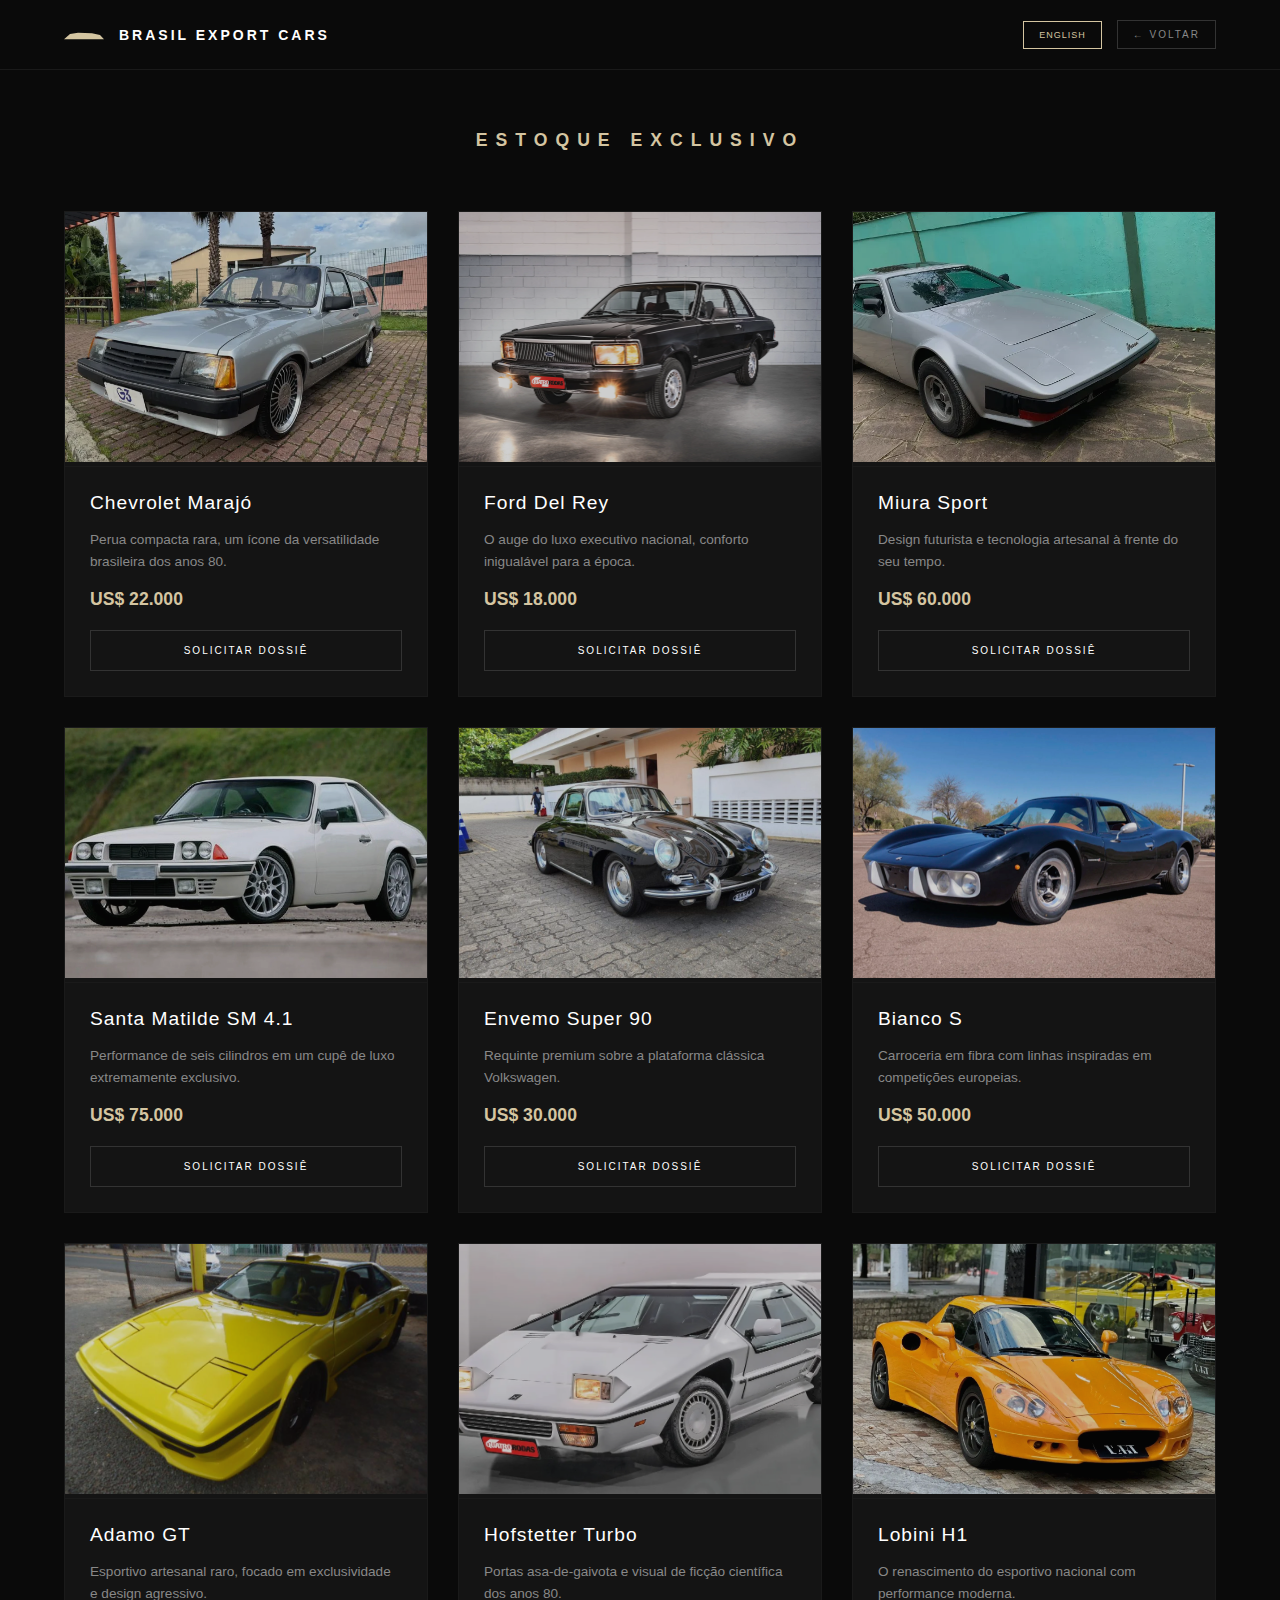
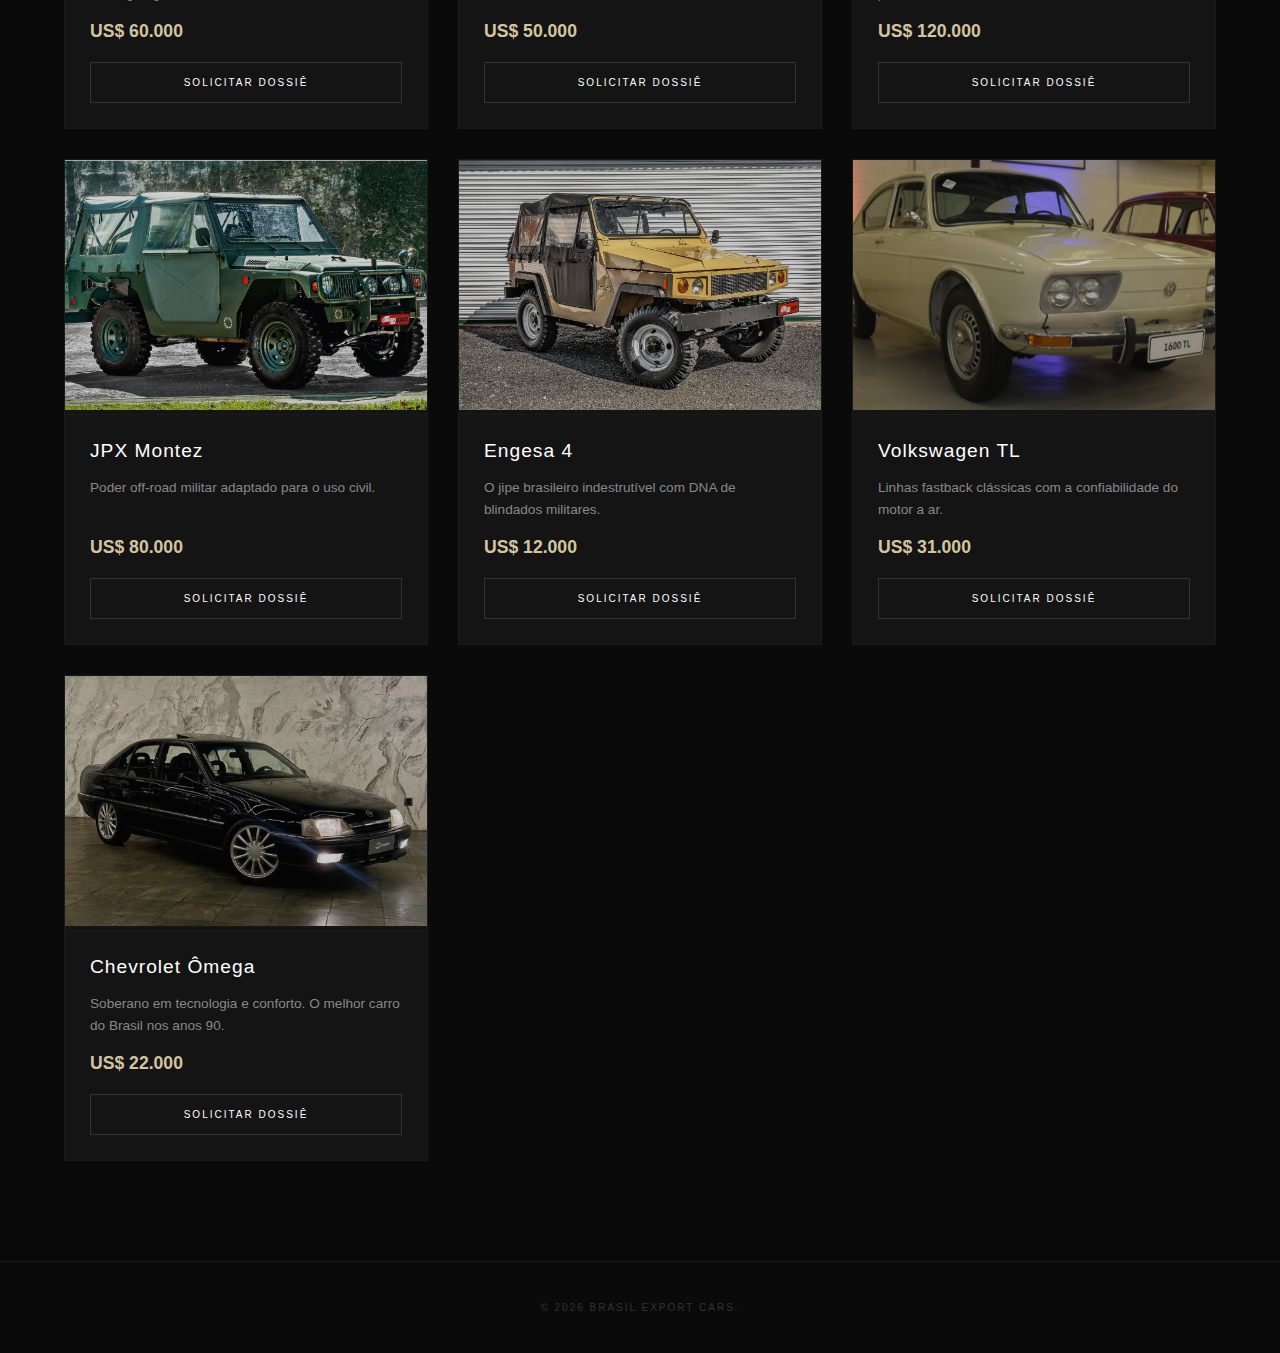
<file: estoque.html>
<!DOCTYPE html>
<html lang="pt-br">
<head>
    <meta charset="UTF-8">
    <meta name="viewport" content="width=device-width, initial-scale=1.0">
    <title>Estoque | Brasil Export Cars</title>
    <style>
        :root { --bg-dark: #0a0a0a; --bg-card: #141414; --accent-beige: #d4c5a1; --text-dim: #888; }
        * { box-sizing: border-box; }
        body { margin: 0; font-family: 'Inter', sans-serif; background-color: var(--bg-dark); color: white; }
        
        /* HEADER */
        header {
            padding: 20px 5%; display: flex; justify-content: space-between; align-items: center;
            background: var(--bg-dark); border-bottom: 1px solid #1a1a1a; position: sticky; top: 0; z-index: 1000;
        }
        .brand-logo { display: flex; align-items: center; gap: 15px; text-decoration: none; color: white; }
        .car-silhouette { width: 40px; height: 12px; background: var(--accent-beige); clip-path: polygon(0% 90%, 15% 45%, 35% 35%, 70% 40%, 90% 55%, 100% 90%); }
        .brand-name { font-size: 14px; font-weight: bold; letter-spacing: 3px; text-transform: uppercase; }
        
        .header-actions { display: flex; align-items: center; gap: 15px; }

        /* BOTÃO TRADUTOR */
        .lang-btn { 
            background: transparent; border: 1px solid var(--accent-beige); color: var(--accent-beige); 
            padding: 8px 15px; cursor: pointer; font-size: 9px; letter-spacing: 1px; text-transform: uppercase;
            transition: 0.3s;
        }
        .lang-btn:hover { background: var(--accent-beige); color: black; }

        /* BOTÃO VOLTAR */
        .btn-back {
            color: var(--text-dim); text-decoration: none; font-size: 10px; letter-spacing: 2px;
            text-transform: uppercase; border: 1px solid #333; padding: 8px 15px; transition: 0.3s;
        }
        .btn-back:hover { color: var(--accent-beige); border-color: var(--accent-beige); }

        .section-title { text-align: center; font-size: 1.1rem; letter-spacing: 8px; text-transform: uppercase; color: var(--accent-beige); margin: 60px 0; }
        
        /* GRID DE CARROS */
        .car-grid { display: grid; grid-template-columns: repeat(auto-fit, minmax(320px, 1fr)); gap: 30px; padding: 0 5% 100px 5%; }
        .car-card { background: var(--bg-card); border: 1px solid #1a1a1a; transition: 0.4s; overflow: hidden; }
        .car-card:hover { border-color: var(--accent-beige); transform: translateY(-5px); }
        .car-img { width: 100%; height: 250px; object-fit: cover; opacity: 0.8; transition: 0.5s; }
        .car-card:hover .car-img { opacity: 1; }
        
        .car-info { padding: 25px; border-top: 1px solid #1a1a1a; }
        .car-info h3 { margin: 0; font-size: 1.2rem; font-weight: 300; letter-spacing: 1px; }
        .car-desc { color: var(--text-dim); font-size: 0.85rem; margin: 15px 0; min-height: 45px; line-height: 1.6; }
        .price { color: var(--accent-beige); font-weight: bold; font-size: 1.1rem; display: block; margin-bottom: 20px; }
        
        .btn-action { background: transparent; border: 1px solid #333; color: white; padding: 14px; width: 100%; cursor: pointer; text-transform: uppercase; font-size: 10px; letter-spacing: 2px; transition: 0.3s; text-decoration: none; display: block; text-align: center; }
        .btn-action:hover { background: var(--accent-beige); color: black; border-color: var(--accent-beige); }

        footer { padding: 40px; text-align: center; color: #333; font-size: 10px; border-top: 1px solid #1a1a1a; letter-spacing: 2px; }
    </style>
</head>
<body>

    <header>
        <a href="index.html" class="brand-logo">
            <div class="car-silhouette"></div>
            <div class="brand-name">Brasil Export Cars</div>
        </a>
        <div class="header-actions">
            <button class="lang-btn" id="lang-toggle" onclick="toggleLanguage()">ENGLISH</button>
            <a href="index.html" class="btn-back" id="back-txt">← Voltar</a>
        </div>
    </header>

    <h2 class="section-title" id="page-title">Estoque Exclusivo</h2>

    <div class="car-grid" id="stock-container"></div>

    <footer>© 2026 BRASIL EXPORT CARS.</footer>

    <script>
        let currentLang = 'pt';

        const stockData = [
            { name: "Chevrolet Marajó", price: "US$ 22.000", img: "marajo.webp", pt: "Perua compacta rara, um ícone da versatilidade brasileira dos anos 80.", en: "Rare compact wagon, a Brazilian icon of 80s versatility." },
            { name: "Ford Del Rey", price: "US$ 18.000", img: "del rey.webp", pt: "O auge do luxo executivo nacional, conforto inigualável para a época.", en: "The peak of national executive luxury, unparalleled comfort for the time." },
            { name: "Miura Sport", price: "US$ 60.000", img: "miura.webp", pt: "Design futurista e tecnologia artesanal à frente do seu tempo.", en: "Futuristic design and handcrafted technology ahead of its time." },
            { name: "Santa Matilde SM 4.1", price: "US$ 75.000", img: "santa.webp", pt: "Performance de seis cilindros em um cupê de luxo extremamente exclusivo.", en: "Six-cylinder performance in an extremely exclusive luxury coupe." },
            { name: "Envemo Super 90", price: "US$ 30.000", img: "enveno.jpg", pt: "Requinte premium sobre a plataforma clássica Volkswagen.", en: "Premium refinement on the classic Volkswagen platform." },
            { name: "Bianco S", price: "US$ 50.000", img: "bianco.jpg", pt: "Carroceria em fibra com linhas inspiradas em competições europeias.", en: "Fiberglass body with lines inspired by European racing." },
            { name: "Adamo GT", price: "US$ 60.000", img: "adamo.jpg", pt: "Esportivo artesanal raro, focado em exclusividade e design agressivo.", en: "Rare handcrafted sports car, focused on exclusivity and aggressive design." },
            { name: "Hofstetter Turbo", price: "US$ 50.000", img: "hofster turbo.webp", pt: "Portas asa-de-gaivota e visual de ficção científica dos anos 80.", en: "Gull-wing doors and 80s sci-fi aesthetic." },
            { name: "Lobini H1", price: "US$ 120.000", img: "lobini.webp", pt: "O renascimento do esportivo nacional com performance moderna.", en: "The rebirth of the national sports car with modern performance." },
            { name: "JPX Montez", price: "US$ 80.000", img: "DSCF0089-e1594835212255.webp", pt: "Poder off-road militar adaptado para o uso civil.", en: "Military off-road power adapted for civilian use." },
            { name: "Engesa 4", price: "US$ 12.000", img: "engera.webp", pt: "O jipe brasileiro indestrutível com DNA de blindados militares.", en: "The indestructible Brazilian jeep with military armored DNA." },
            { name: "Volkswagen TL", price: "US$ 31.000", img: "lt.png", pt: "Linhas fastback clássicas com a confiabilidade do motor a ar.", en: "Classic fastback lines with air-cooled engine reliability." },
            { name: "Chevrolet Ômega", price: "US$ 22.000", img: "chevrolet-omega-4.1-sfi-cd-12v-gasolina-4p-automatico-WMIMAGEM00064012953 - Copia.jpg", pt: "Soberano em tecnologia e conforto. O melhor carro do Brasil nos anos 90.", en: "Sovereign in technology and comfort. The best car in Brazil in the 90s." }
        ];

        function renderStock() {
            const container = document.getElementById('stock-container');
            const title = document.getElementById('page-title');
            const backBtn = document.getElementById('back-txt');
            
            title.innerText = currentLang === 'pt' ? 'Estoque Exclusivo' : 'Exclusive Inventory';
            backBtn.innerText = currentLang === 'pt' ? '← Voltar' : '← Back';

            container.innerHTML = stockData.map(car => `
                <div class="car-card">
                    <img src="${car.img}" class="car-img" alt="${car.name}">
                    <div class="car-info">
                        <h3>${car.name}</h3>
                        <p class="car-desc">${currentLang === 'pt' ? car.pt : car.en}</p>
                        <span class="price">${car.price}</span>
                        <a href="https://wa.me/553191486870" class="btn-action">${currentLang === 'pt' ? 'Solicitar Dossiê' : 'Request Dossier'}</a>
                    </div>
                </div>
            `).join('');
        }

        function toggleLanguage() {
            currentLang = currentLang === 'pt' ? 'en' : 'pt';
            document.getElementById('lang-toggle').innerText = currentLang === 'pt' ? 'ENGLISH' : 'PORTUGUÊS';
            renderStock();
        }

        renderStock();
    </script>
</body>
</html>
</file>
